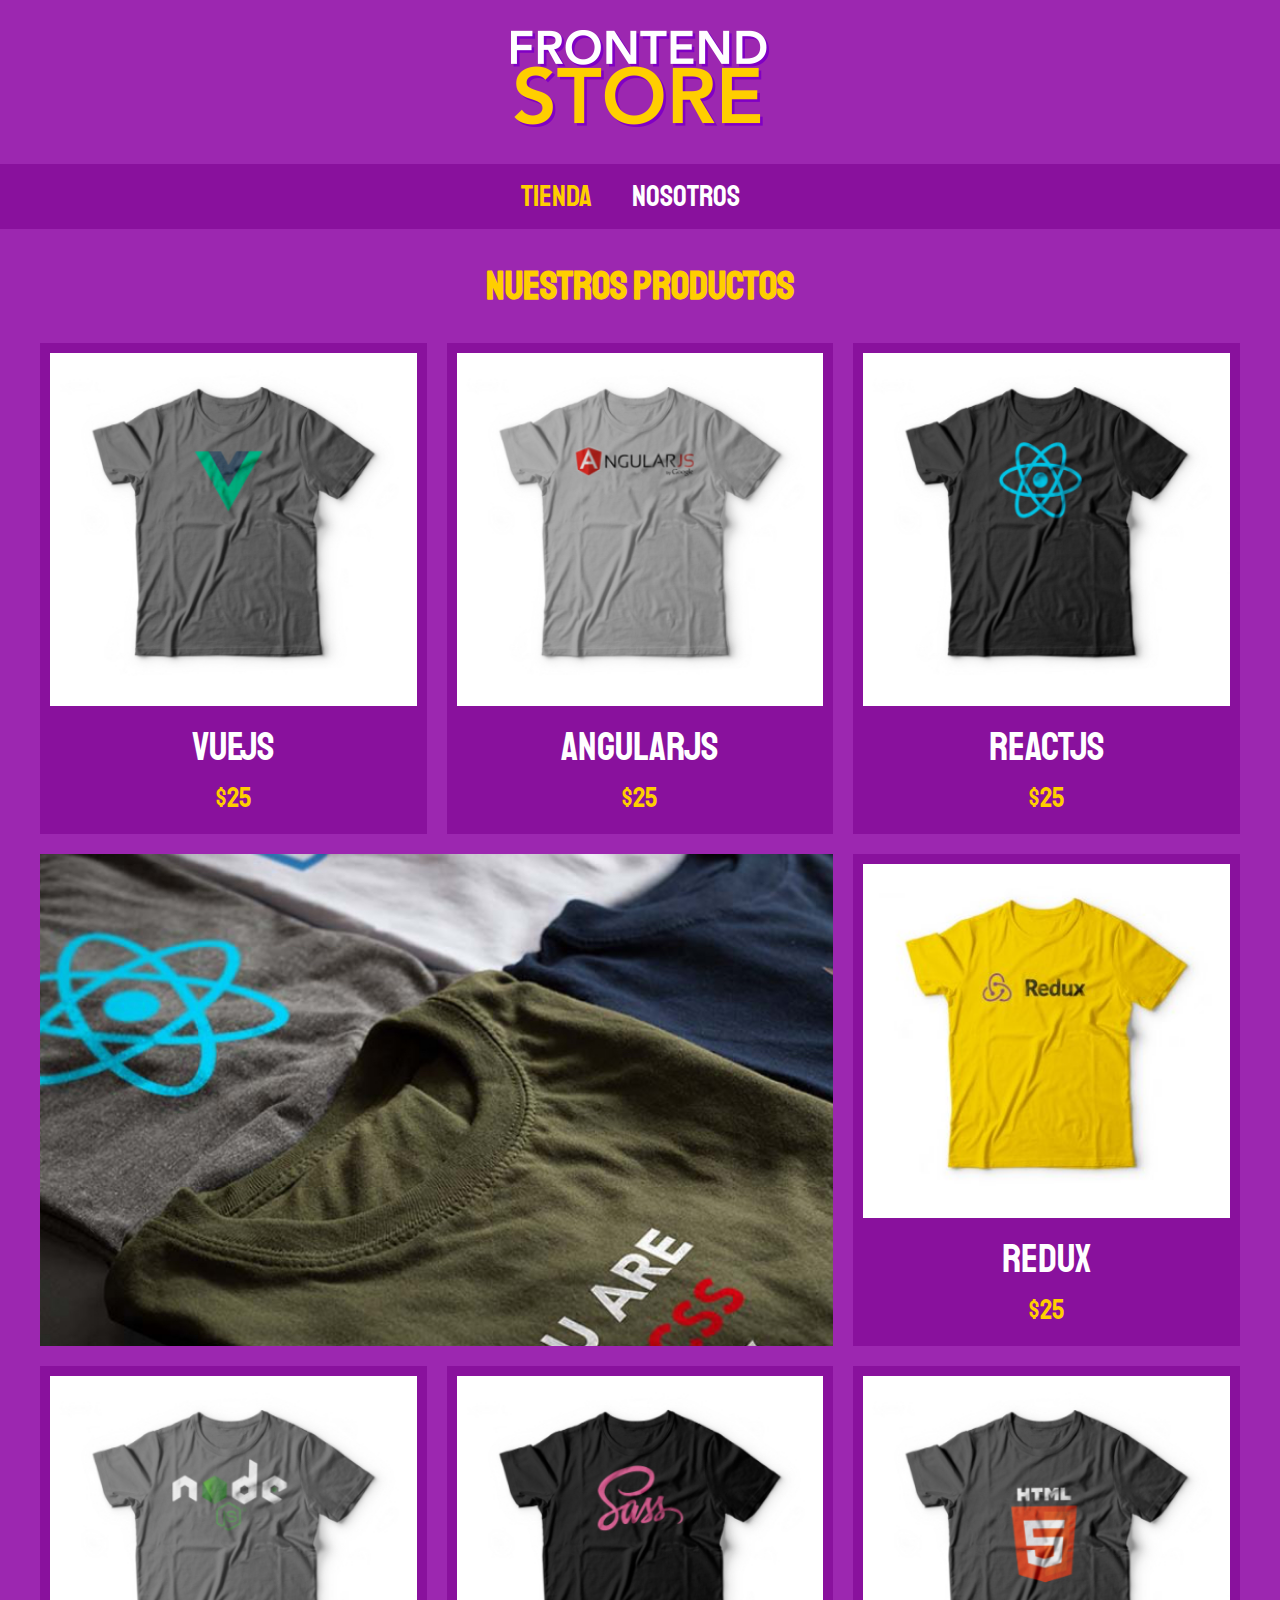
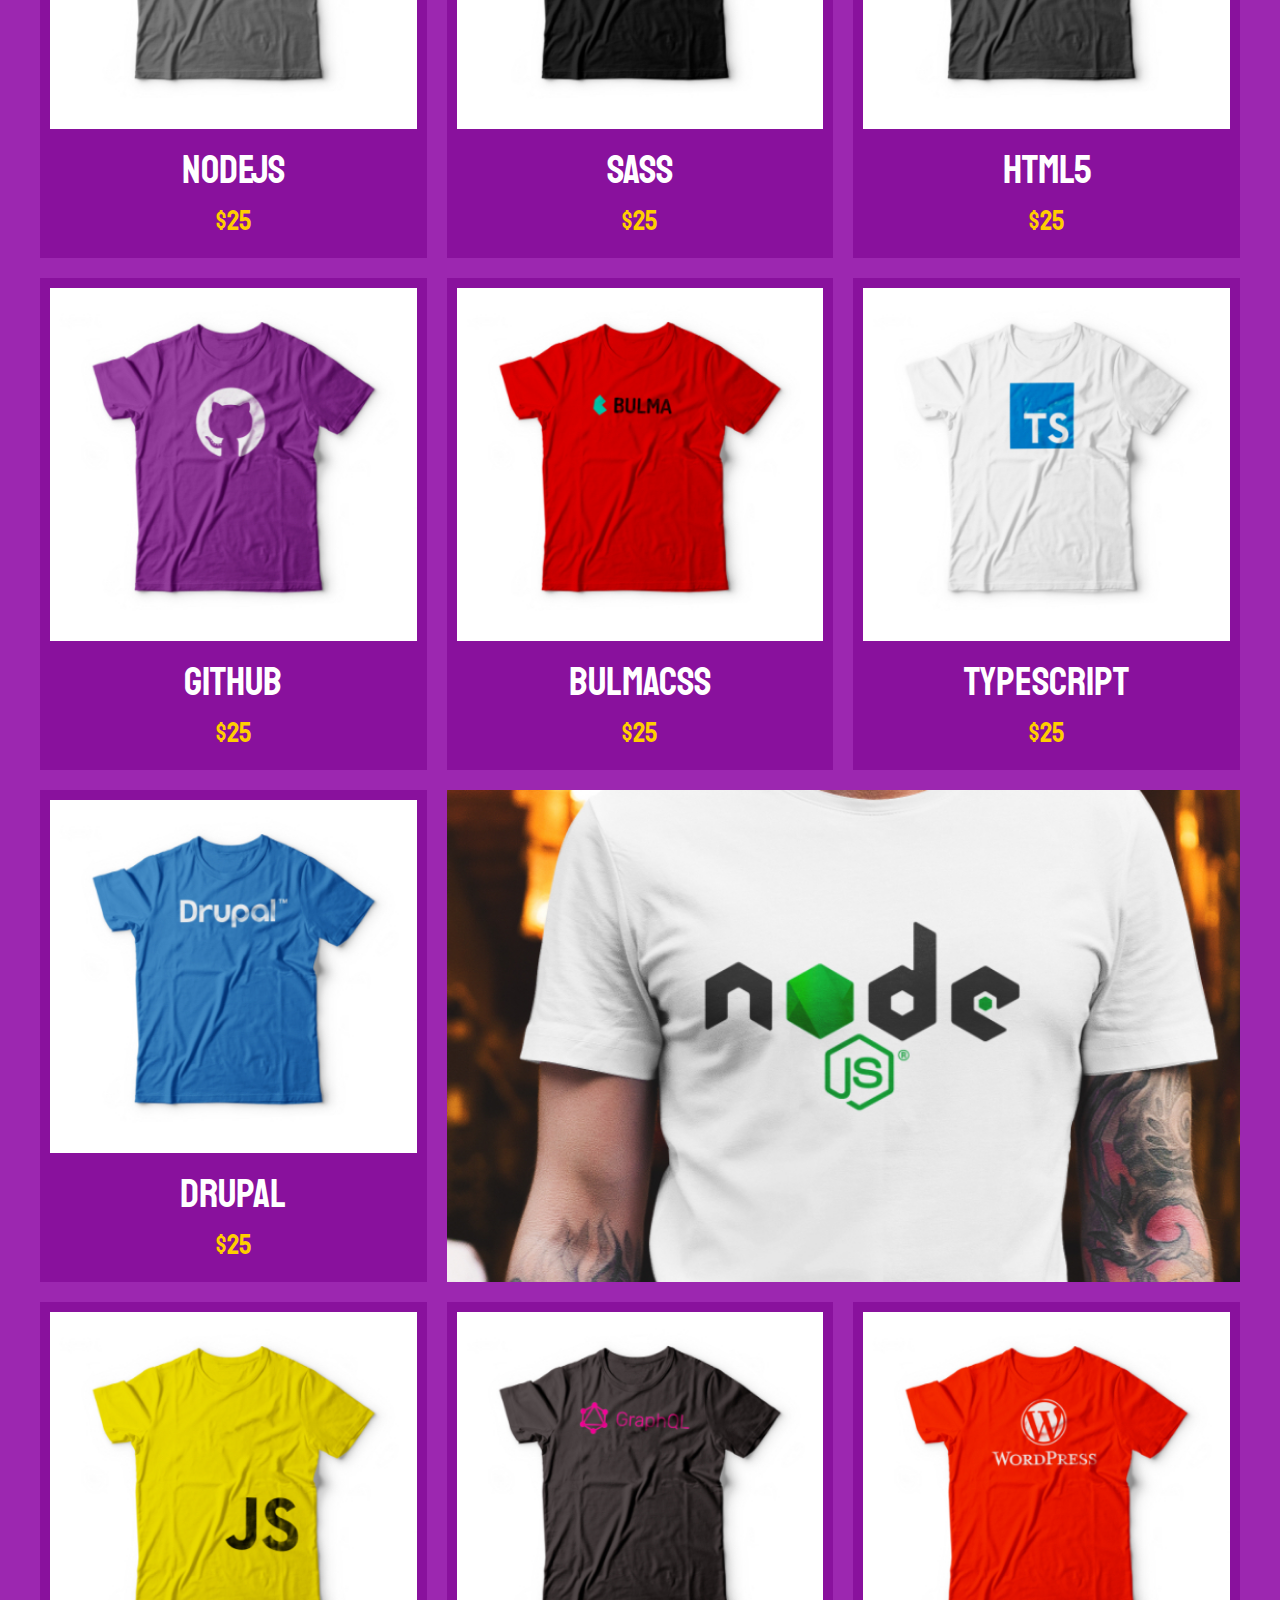
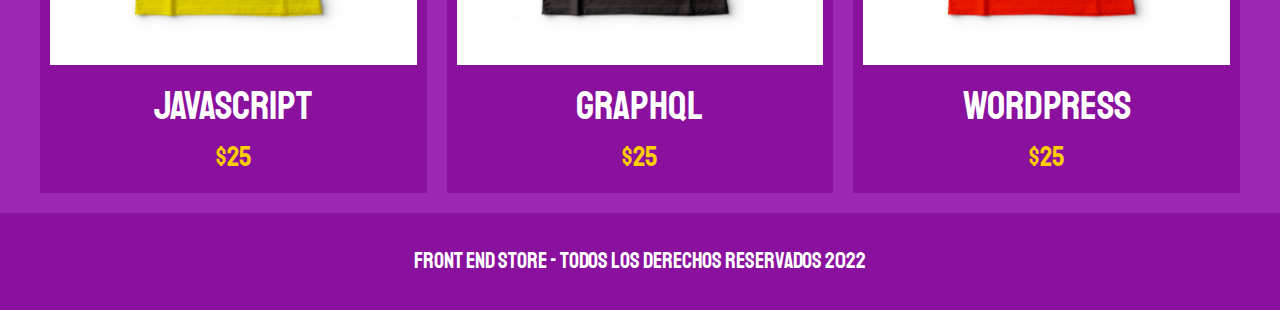
<file: index.html>
<!DOCTYPE html>
<html lang="en">
<head>
    <meta charset="UTF-8">
    <meta http-equiv="X-UA-Compatible" content="IE=edge">
    <meta name="viewport" content="width=device-width, initial-scale=1.0">
    <title>FrontEnd Store</title>
    <link rel="stylesheet" href="css/normalize.css">
    <link href="https://fonts.googleapis.com/css2?family=Staatliches&display=swap" rel="stylesheet">
    <link rel="stylesheet" href="css/style.css">
</head>
<body>
    <header class="header">
        <a href="index.html">
           <img class="header__logo" src="img/logo.png" alt="Logotipo"> 
        </a>
    </header>

    <nav class="navegacion">
        <a class="navegacion__enlace navegacion__enlace--activo" href="index.html">Tienda</a>
        <a class="navegacion__enlace" href="nosotros.html">Nosotros</a>
    </nav>

    <main class="contenedor">
        <h1>Nuestros productos</h1>

        <div class="grid">
            <div class="producto">
                <a href="producto.html"></a>
                    <img class="producto__imagen" src="img/1.jpg" alt="imagen camisa">
                    <div class="producto__informacion">
                        <p class="producto__nombre">VueJS</p>
                        <p class="producto__precio">$25</p>

                    </div>
            </div> <!--.producto-->
            <div class="producto">
                <a href="producto.html"></a>
                    <img class="producto__imagen" src="img/2.jpg" alt="imagen camisa">
                    <div class="producto__informacion">
                        <p class="producto__nombre">AngularJS</p>
                        <p class="producto__precio">$25</p>

                    </div>
            </div> <!--.producto-->
            <div class="producto">
                <a href="producto.html"></a>
                    <img class="producto__imagen" src="img/3.jpg" alt="imagen camisa">
                    <div class="producto__informacion">
                        <p class="producto__nombre">ReactJS</p>
                        <p class="producto__precio">$25</p>

                    </div>
            </div> <!--.producto--> 
            <div class="producto">
                <a href="producto.html"></a>
                    <img class="producto__imagen" src="img/4.jpg" alt="imagen camisa">
                    <div class="producto__informacion">
                        <p class="producto__nombre">Redux</p>
                        <p class="producto__precio">$25</p>

                    </div>
            </div> <!--.producto-->
            <div class="producto">
                <a href="producto.html"></a>
                    <img class="producto__imagen" src="img/5.jpg" alt="imagen camisa">
                    <div class="producto__informacion">
                        <p class="producto__nombre">NodeJS</p>
                        <p class="producto__precio">$25</p>

                    </div>
            </div> <!--.producto-->
            <div class="producto">
                <a href="producto.html"></a>
                    <img class="producto__imagen" src="img/6.jpg" alt="imagen camisa">
                    <div class="producto__informacion">
                        <p class="producto__nombre">SASS</p>
                        <p class="producto__precio">$25</p>

                    </div>
            </div> <!--.producto-->
            <div class="producto">
                <a href="producto.html"></a>
                    <img class="producto__imagen" src="img/7.jpg" alt="imagen camisa">
                    <div class="producto__informacion">
                        <p class="producto__nombre">HTML5</p>
                        <p class="producto__precio">$25</p>

                    </div>
            </div> <!--.producto-->
            <div class="producto">
                <a href="producto.html"></a>
                    <img class="producto__imagen" src="img/8.jpg" alt="imagen camisa">
                    <div class="producto__informacion">
                        <p class="producto__nombre">Github</p>
                        <p class="producto__precio">$25</p>

                    </div>
            </div> <!--.producto-->
            <div class="producto">
                <a href="producto.html"></a>
                    <img class="producto__imagen" src="img/9.jpg" alt="imagen camisa">
                    <div class="producto__informacion">
                        <p class="producto__nombre">BulmaCSS</p>
                        <p class="producto__precio">$25</p>

                    </div>
            </div> <!--.producto-->
            <div class="producto">
                <a href="producto.html"></a>
                    <img class="producto__imagen" src="img/10.jpg" alt="imagen camisa">
                    <div class="producto__informacion">
                        <p class="producto__nombre">TypeScript</p>
                        <p class="producto__precio">$25</p>

                    </div>
            </div> <!--.producto-->
            <div class="producto">
                <a href="producto.html"></a>
                    <img class="producto__imagen" src="img/11.jpg" alt="imagen camisa">
                    <div class="producto__informacion">
                        <p class="producto__nombre">Drupal</p>
                        <p class="producto__precio">$25</p>

                    </div>
            </div> <!--.producto-->
            <div class="producto">
                <a href="producto.html"></a>
                    <img class="producto__imagen" src="img/12.jpg" alt="imagen camisa">
                    <div class="producto__informacion">
                        <p class="producto__nombre">JavaScript</p>
                        <p class="producto__precio">$25</p>

                    </div>
            </div> <!--.producto-->
            <div class="producto">
                <a href="producto.html"></a>
                    <img class="producto__imagen" src="img/13.jpg" alt="imagen camisa">
                    <div class="producto__informacion">
                        <p class="producto__nombre">GraphQL</p>
                        <p class="producto__precio">$25</p>

                    </div>
            </div> <!--.producto-->
            <div class="producto">
                <a href="producto.html"></a>
                    <img class="producto__imagen" src="img/14.jpg" alt="imagen camisa">
                    <div class="producto__informacion">
                        <p class="producto__nombre">WordPress</p>
                        <p class="producto__precio">$25</p>

                    </div>
            </div> <!--.producto--> 
                
            <div class="grafico grafico--camisas"></div>
            <div class="grafico grafico--node"></div>        
        </div>
    </main>

    <footer class="footer">
        <p class="footer__texto">Front End Store - Todos los derechos Reservados 2022</p>
    </footer>
</body>
</html>
</file>
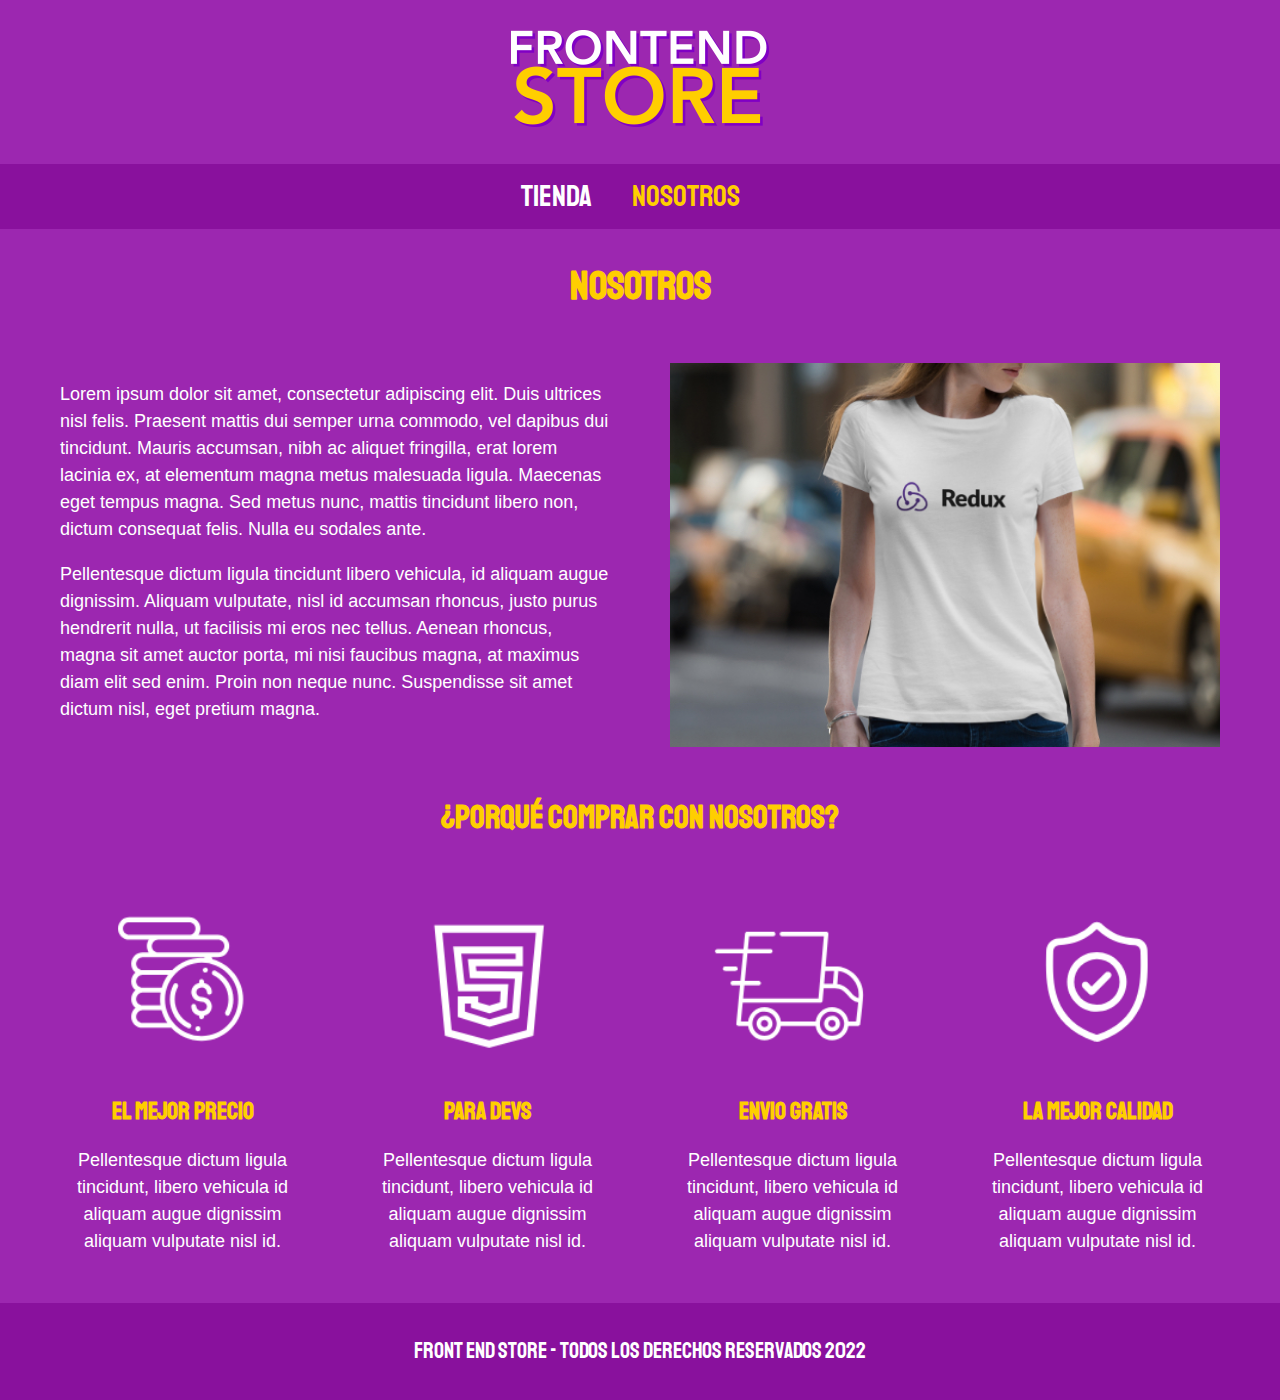
<file: nosotros.html>
<!DOCTYPE html>
<html lang="en">
<head>
    <meta charset="UTF-8">
    <meta http-equiv="X-UA-Compatible" content="IE=edge">
    <meta name="viewport" content="width=device-width, initial-scale=1.0">
    <title>FrontEnd Store</title>
    <link rel="stylesheet" href="css/normalize.css">
    <link href="https://fonts.googleapis.com/css2?family=Staatliches&display=swap" rel="stylesheet">
    <link rel="stylesheet" href="css/style.css">
</head>
<body>
    <header class="header">
        <a href="index.html">
           <img class="header__logo" src="img/logo.png" alt="Logotipo"> 
        </a>
    </header>

    <nav class="navegacion">
        <a class="navegacion__enlace" href="index.html">Tienda</a>
        <a class="navegacion__enlace navegacion__enlace--activo" href="nosotros.html">Nosotros</a>
    </nav>

    <main class="contenedor">
        <h1>Nosotros</h1>

        <div class="nosotros">
            <div class="nosotros__contenido">
                <p>Lorem ipsum dolor sit amet, consectetur adipiscing elit. Duis ultrices nisl felis. Praesent mattis dui semper urna commodo, vel dapibus dui tincidunt. 
                    Mauris accumsan, nibh ac aliquet fringilla, erat lorem lacinia ex, at elementum magna metus malesuada ligula. Maecenas eget tempus magna. 
                    Sed metus nunc, mattis tincidunt libero non, dictum consequat felis. Nulla eu sodales ante.
                </p>
                <p>Pellentesque dictum ligula tincidunt libero vehicula, id aliquam augue dignissim. Aliquam vulputate, nisl id accumsan rhoncus, justo purus hendrerit nulla, 
                    ut facilisis mi eros nec tellus. Aenean rhoncus, magna sit amet auctor porta, mi nisi faucibus magna, at maximus diam elit sed enim. 
                    Proin non neque nunc. Suspendisse sit amet dictum nisl, eget pretium magna.
                </p>    
            </div>
            <img class="nosotros__imagen" src="img/nosotros.jpg" alt="imagen nosotros">
        </div>
        
    </main>

    <section class="contenedor comprar">
        <h2 class="comprar__titulo">¿Porqué comprar con nosotros?</h2>

        <div class="bloques">
            <div class="bloque">
                <img class="bloque__imagen" src="img/icono_1.png" alt="porque comprar">
                <h3 class="bloque__titulo">El mejor precio</h3>
                <p>Pellentesque dictum ligula tincidunt, libero vehicula id aliquam augue dignissim aliquam vulputate nisl id.</p>
            </div> <!--.bloque-->
            
            <div class="bloque">
                <img class="bloque__imagen" src="img/icono_2.png" alt="porque comprar">
                <h3 class="bloque__titulo">Para Devs</h3>
                <p>Pellentesque dictum ligula tincidunt, libero vehicula id aliquam augue dignissim aliquam vulputate nisl id.</p>
            </div> <!--.bloque-->

            <div class="bloque">
                <img class="bloque__imagen" src="img/icono_3.png" alt="porque comprar">
                <h3 class="bloque__titulo">Envio gratis</h3>
                <p>Pellentesque dictum ligula tincidunt, libero vehicula id aliquam augue dignissim aliquam vulputate nisl id.</p>
            </div> <!--.bloque-->

            <div class="bloque">
                <img class="bloque__imagen" src="img/icono_4.png" alt="porque comprar">
                <h3 class="bloque__titulo">La mejor calidad</h3>
                <p>Pellentesque dictum ligula tincidunt, libero vehicula id aliquam augue dignissim aliquam vulputate nisl id.</p>
            </div> <!--.bloque-->

        </div> <!--.bloques-->
    </section>

    <footer class="footer">
        <p class="footer__texto">Front End Store - Todos los derechos Reservados 2022</p>
    </footer>
</body>
</html>
</file>
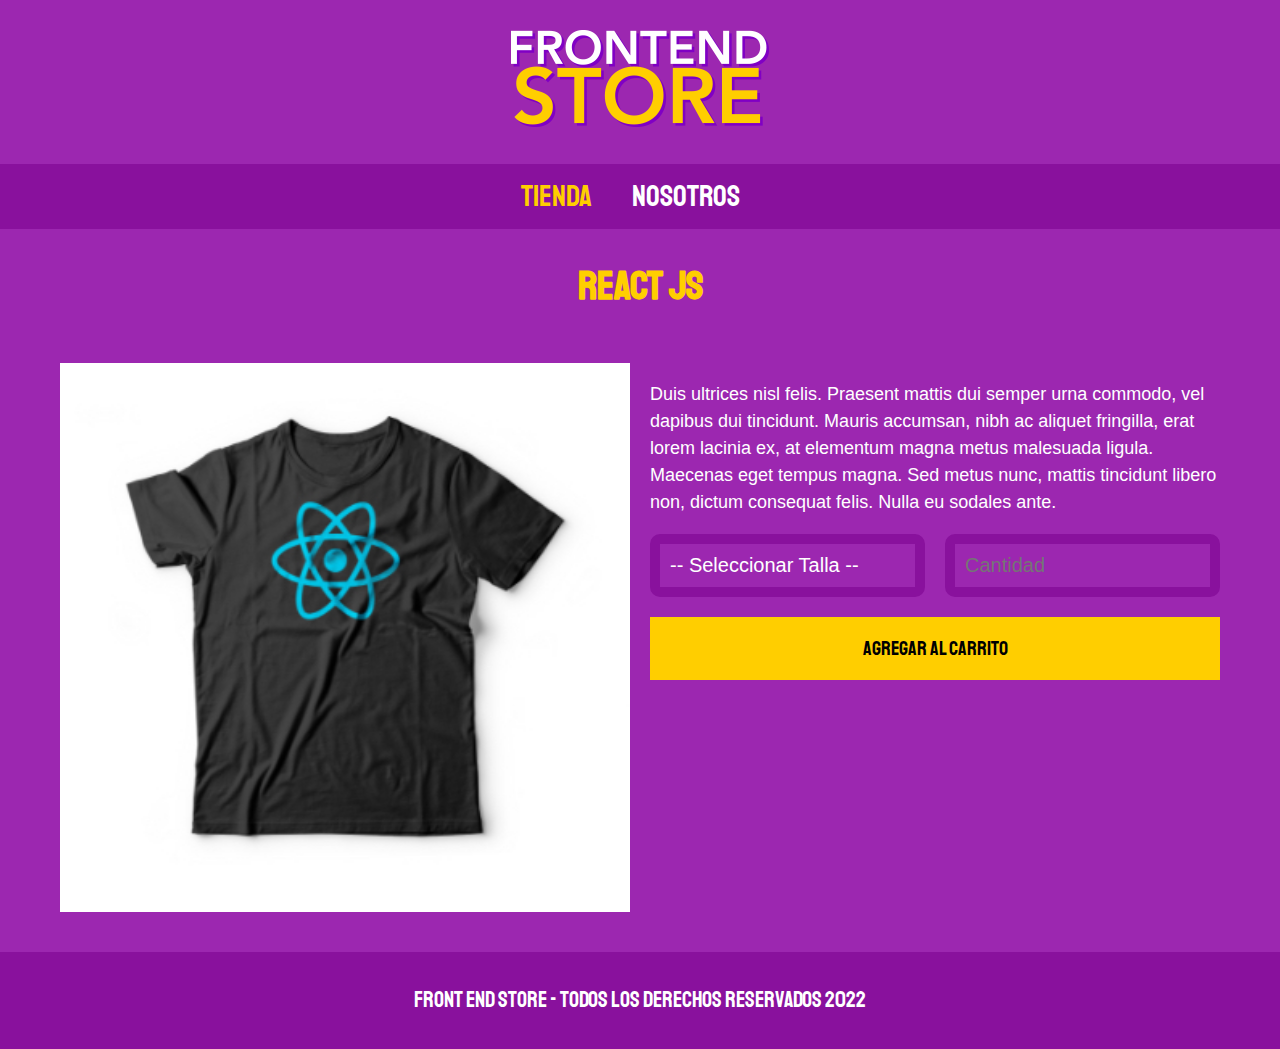
<file: producto.html>
<!DOCTYPE html>
<html lang="en">
<head>
    <meta charset="UTF-8">
    <meta http-equiv="X-UA-Compatible" content="IE=edge">
    <meta name="viewport" content="width=device-width, initial-scale=1.0">
    <title>FrontEnd Store</title>
    <link rel="stylesheet" href="css/normalize.css">
    <link href="https://fonts.googleapis.com/css2?family=Staatliches&display=swap" rel="stylesheet">
    <link rel="stylesheet" href="css/style.css">
</head>
<body>
    <header class="header">
        <a href="index.html">
           <img class="header__logo" src="img/logo.png" alt="Logotipo"> 
        </a>
    </header>

    <nav class="navegacion">
        <a class="navegacion__enlace navegacion__enlace--activo" href="index.html">Tienda</a>
        <a class="navegacion__enlace" href="nosotros.html">Nosotros</a>
    </nav>

    <main class="contenedor">
        <h1>React JS</h1>

        <div class="camisa">
            <img class="camisa__imagen" src="img/3.jpg" alt="Imagen del producto">

            <div class="camisa__contenido">
                <p>Duis ultrices nisl felis. Praesent mattis dui semper urna commodo, vel dapibus dui tincidunt. 
                    Mauris accumsan, nibh ac aliquet fringilla, erat lorem lacinia ex, at elementum magna metus malesuada ligula. Maecenas eget tempus magna. 
                    Sed metus nunc, mattis tincidunt libero non, dictum consequat felis. Nulla eu sodales ante.</p>

                    <form class="formulario">
                        <select class="formulario__campo">
                          <option disabled selected>-- Seleccionar Talla --</option>
                          <option value="">Chica</option>
                          <option value="">Mediana</option>  
                          <option value="">Grande</option>  
                        </select>
                        <input class="formulario__campo" type="number" placeholder="Cantidad" min="1">
                        <input class="formulario__submit" type="submit" value="Agregar al Carrito">
                    </form>
            </div>
        </div>
    </main>

    <footer class="footer">
        <p class="footer__texto">Front End Store - Todos los derechos Reservados 2022</p>
    </footer>
</body>
</html>
</file>
<file: css/style.css>
:root {
    --primario: #9C27b0;
    --primarioOscuro: #89119D;
    --secundario: #FFCE00;
    --secundarioOscuro: rgb(233,187,2);
    --blanco: #FFF;
    --negro: #000;

    --fuentePrincipal:  'Staatliches', cursive;
}

html {
    box-sizing: border-box;
    font-size: 62.5%;   
}

*, *:before, *:after {
    box-sizing: inherit;
}

/* Globales */
body {
    background-color: var(--primario);
    font-size: 1.6rem;
    line-height: 1.5; /* Interlineado */   
}

p {
    font-size: 1.8rem;
    font-family: Arial, Helvetica, sans-serif;
    color: var(--blanco);
}
a {
    text-decoration: none;
}
img {
    width: 100%;
}
.contenedor {
    max-width: 120rem;
    margin: 0 auto;
}
h1, h2, h3 {
    text-align: center;
    color: var(--secundario);
    font-family: var(--fuentePrincipal);
}
h1 {
    font-size: 4rem;
}
h2 {
    font-size: 3.2rem;
}
h3 {
    font-size: 2.4rem;
}

/* Header */
.header {
    display: flex;
    justify-content: center;
}

.header__logo {
    margin: 3rem 0;
}

/* Footer */
.footer {
    background-color: var(--primarioOscuro);
    padding: 1rem 0;
    margin-top: 2rem;    
}
.footer__texto {
    font-family: var(--fuentePrincipal);
    text-align: center;
    font-size: 2.2rem;
}
/* Navegacion */
.navegacion {
    background-color: var(--primarioOscuro);
    padding: 1rem 0;
    display: flex;
    justify-content: center;
    gap: 2rem; /* Separación entre elementos (forma nueva) */
}
.navegacion__enlace {
    font-family: var(--fuentePrincipal);
    color:  var(--blanco);
    font-size: 3rem;
    margin-right: 2rem;
}
.navegacion__enlace--activo,
.navegacion__enlace:hover {
    color: var(--secundario);
}

/* Grid */
.grid {
    display: grid;
    grid-template-columns: repeat(2, 1fr);
    gap: 2rem; /* Es equivalente a colocar un column-gap y un row-gap del mismo valor */
}
@media (min-width: 768px) {
    .grid {
        grid-template-columns: repeat(3, 1fr);
    }
}
/* Productos */
.producto {
    background-color: var(--primarioOscuro);
    padding: 1rem;
}
.producto__nombre {
    font-size: 4rem;
}
.producto__precio {
    font-size: 2.8rem;
    color: var(--secundario);
}
.producto__nombre,
.producto__precio {
    font-family: var(--fuentePrincipal);
    margin: 1rem 0;
    text-align: center;
    line-height: 1.2;
}

/* Graficos */
.grafico {
    min-height: 30rem;
    background-repeat: no-repeat; /* Para no repetir las imagenes que vienen defaul desde background-image */
    background-size: cover; /* Para que la imagen se estire y tome todo el espacio disponible */
    grid-column: 1 / 3;
}
.grafico--camisas {
     grid-row: 2 / 3;
     background-image: url(../img/grafico1.jpg);
}
.grafico--node {
    background-image: url(../img/grafico2.jpg);
    grid-row: 8 / 9;
}
@media (min-width: 768px) {
    .grafico--node {
        grid-row: 5 / 6;
        grid-column: 2 / 4;
    }
}

/* Nosotros */
.nosotros__contenido {
    padding: 2rem;
}
.nosotros {
    display: grid;
    grid-template-rows: repeat(2, auto);
}
@media (min-width: 768px) {
    .nosotros {
        grid-template-columns: repeat(2, 1fr);
        column-gap: 2rem;
    }
}
.nosotros__imagen {
    grid-row: 1 / 2;
    padding: 2rem;
}
@media (min-width: 768px) {
    .nosotros__imagen {
        grid-column: 2 / 3;
    }
}

/* Bloques */
.bloques {
    display: grid;
    grid-template-columns: repeat(2, 1fr);
    gap: 2rem;
}
@media (min-width: 768px) {
    .bloques {
        grid-template-columns: repeat(4, 1fr);
    }
}
.bloque {
    text-align: center;
    padding: 1rem;
}
.bloque__titulo {
    margin: 0%;
}

/* Pagina del Producto */
.camisa {
    padding: 2rem;
}
@media (min-width: 768px) {
    .camisa {
        display:grid;
        grid-template-columns: repeat(2, 1fr);
        column-gap: 2rem;
    }
}
.formulario {
    display: grid;
    grid-template-columns: repeat(2, 1fr);
    gap: 2rem;

}
.formulario__campo {
    border: 1rem solid var(--primarioOscuro) ; /* Ancho Tipo y Color del border */
    background-color: var(--primario);
    color: var(--blanco);
    border-radius: 1rem;
    font-size: 2rem;
    font-family: Arial, Helvetica, sans-serif;
    padding: 1rem;
    appearance: none;
    min-width: 100%;
}
.formulario__submit {
    background-color: var(--secundario);
    border: none;
    font-size: 2rem;
    font-family: var(--fuentePrincipal);
    padding: 2rem;
    transition: background-color .3s ease;
    grid-column: 1 / 3;
}
.formulario__submit:hover {
    cursor: pointer;
    background-color: var(--secundarioOscuro);
}
</file>
